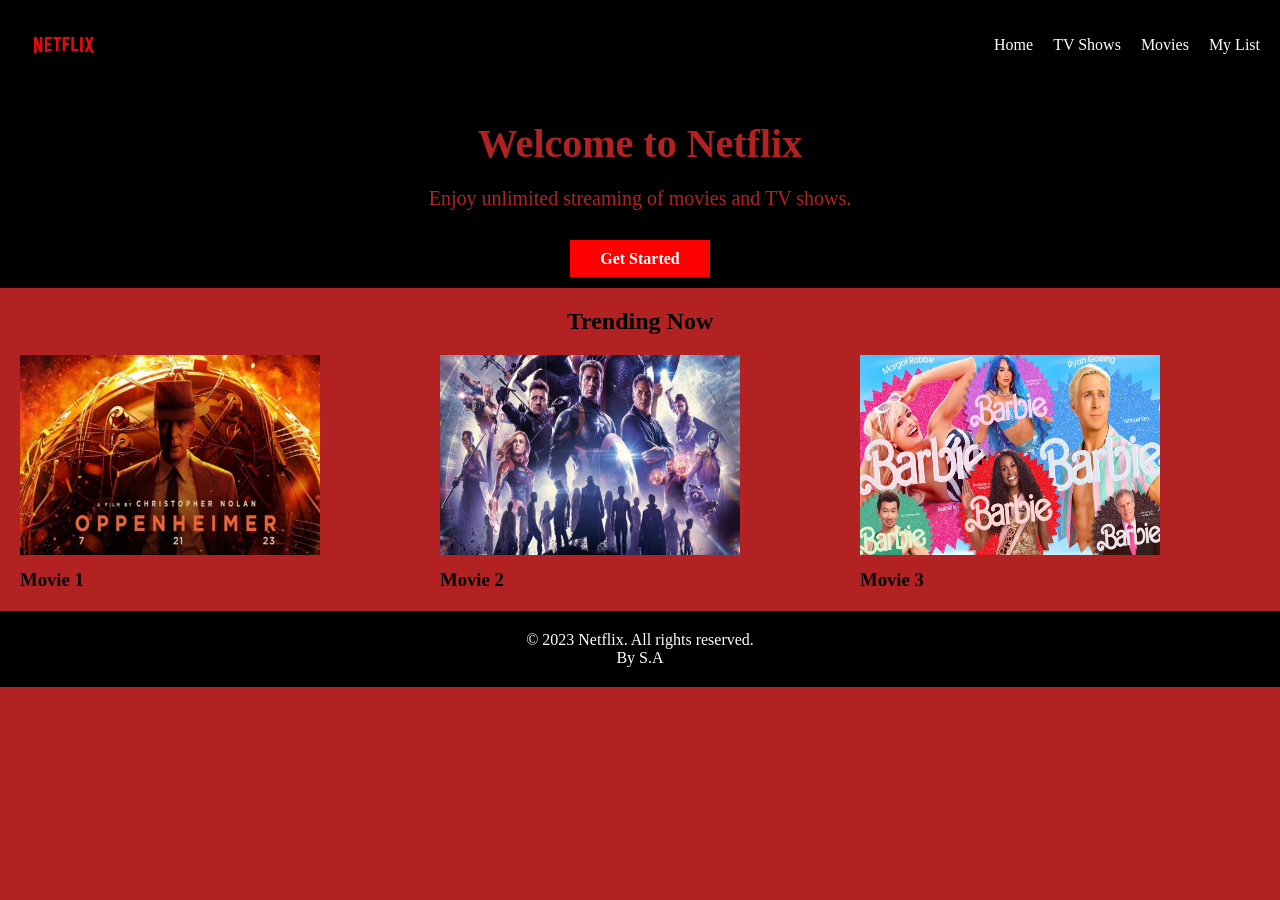
<file: Task-03/index2.html>
<!DOCTYPE html>
<html>
<head>
  <title>Netflix Homepage</title>
  <link rel="stylesheet" type="text/css" href="style2.css">
</head>
<body bgcolor="firebrick">
  <header>
    <nav>
      <img src="logo.png" alt="Netflix Logo">
      <ul>
        <li><a href="#">Home</a></li>
        <li><a href="#">TV Shows</a></li>
        <li><a href="#">Movies</a></li>
        <li><a href="#">My List</a></li>
      </ul>
    </nav>
    <div class="hero">
      <h1>Welcome to Netflix</h1>
      <p>Enjoy unlimited streaming of movies and TV shows.</p>
      <a href="#" class="cta-button">Get Started</a>
    </div>
  </header>

  <section class="content">
    <h2><center>Trending Now</center></h2>
    <div class="movie-grid">
      <div class="movie">
        <img src="Oppenheimer1689574600547.jpg" alt="Movie 1" style="width: 300px; height: 200px;">
        <h3>Movie 1</h3>
      </div>
      <div class="movie">
        <img src="movie2.jpeg" alt="Movie 2" style="width: 300px; height: 200px;">
        <h3>Movie 2</h3>
      </div>
      <div class="movie">
        <img src="movie3.jpg" alt="Movie 3" style="width: 300px; height: 200px;">
        <h3>Movie 3</h3>
      </div>
      <!-- Add more movies here -->
    </div>
  </section>

  <footer>
    <p>&copy; 2023 Netflix. All rights reserved.</p>
    <p>  By S.A</p>
  </footer>

</body>
</html>
</file>
<file: Task-03/style2.css>
/* Reset some default styling */
body, h1, h2, h3, p, ul, li {
    margin: 0;
    padding: 0;
  }
  
  /* Styling for the header */
  header {
    background-color: #000;
    color: firebrick;
    padding: 20px;
  }
  
  nav {
    display: flex;
    justify-content: space-between;
    align-items: center;
  }
  
  nav img {
    height: 50px;
  }
  
  nav ul {
    list-style: none;
    display: flex;
  }
  
  nav ul li {
    margin-left: 20px;
  }
  
  nav ul li a {
    color: #fff;
    text-decoration: none;
  }
  
  /* Styling for the hero section */
  .hero {
    text-align: center;
    margin-top: 50px;
  }
  
  .hero h1 {
    font-size: 40px;
    margin-bottom: 20px;
  }
  
  .hero p {
    font-size: 20px;
    margin-bottom: 40px;
  }
  
  .cta-button {
    background-color: red;
    color: #fff;
    padding: 10px 30px;
    text-decoration: none;
    font-weight: bold;
  }
  
  /* Styling for the content section */
  .content {
    padding: 20px;
  }
  
  .movie-grid {
    display: grid;
    grid-template-columns: repeat(3, 1fr);
    grid-gap: 20px;
    margin-top: 20px;
  }
  
  .movie h3 {
    margin-top: 10px;
  }
  
  /* Styling for the footer */
  footer {
    background-color: #000;
    color: #fff;
    padding: 20px;
    text-align: center;
  }
</file>
